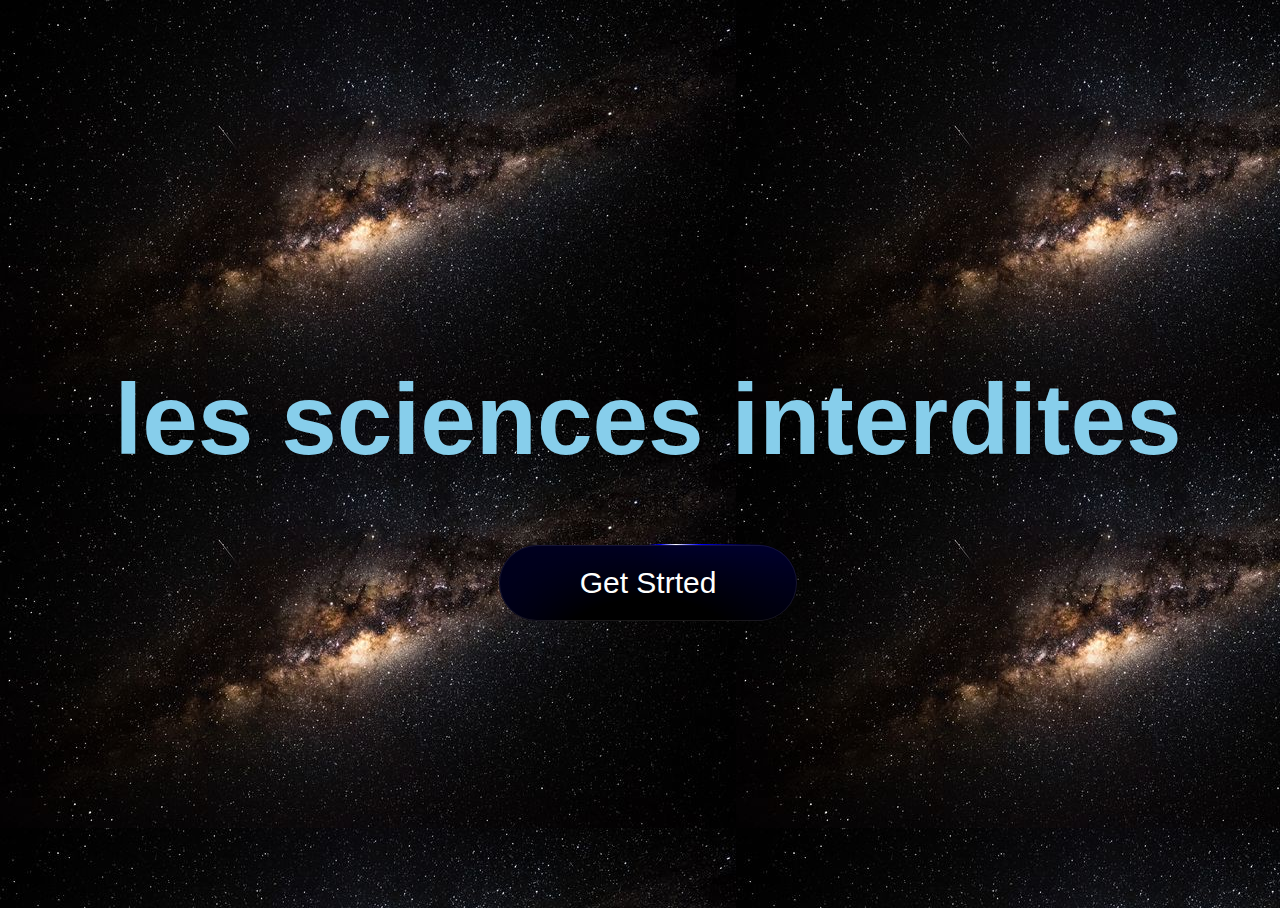
<file: first.html>
<!DOCTYPE html>
<html lang="en">
<head>
    <meta charset="UTF-8">
    <meta name="viewport" content="width=device-width, initial-scale=1.0">
    <title>first</title>
</head>
<style>
   
/*
CSS @property and the New Style
https://ryanmulligan.dev/blog/css-property-new-style/
*/

:root {
  --shiny-cta-bg: #000000;
  --shiny-cta-bg-subtle: #1a1818;
  --shiny-cta-fg: #ffffff;
  --shiny-cta-highlight: blue;
  --shiny-cta-highlight-subtle: #8484ff;
}

@property --gradient-angle {
  syntax: "<angle>";
  initial-value: 0deg;
  inherits: false;
}

@property --gradient-angle-offset {
  syntax: "<angle>";
  initial-value: 0deg;
  inherits: false;
}

@property --gradient-percent {
  syntax: "<percentage>";
  initial-value: 5%;
  inherits: false;
}

@property --gradient-shine {
  syntax: "<color>";
  initial-value: white;
  inherits: false;
}

.shiny-cta {
  --animation: gradient-angle linear infinite;
  --duration: 3s;
  --shadow-size: 2px;
  isolation: isolate;
  position: relative;
  overflow: hidden;
  cursor: pointer;
  outline-offset: 4px;
  padding: 1.25rem 2.5rem;
  font-family: inherit;
  font-size: 1.125rem;
  line-height: 1.2;
  border: 1px solid transparent;
  border-radius: 360px;
  color: var(--shiny-cta-fg);
  background: linear-gradient(var(--shiny-cta-bg), var(--shiny-cta-bg))
      padding-box,
    conic-gradient(
        from calc(var(--gradient-angle) - var(--gradient-angle-offset)),
        transparent,
        var(--shiny-cta-highlight) var(--gradient-percent),
        var(--gradient-shine) calc(var(--gradient-percent) * 2),
        var(--shiny-cta-highlight) calc(var(--gradient-percent) * 3),
        transparent calc(var(--gradient-percent) * 4)
      )
      border-box;
  box-shadow: inset 0 0 0 1px var(--shiny-cta-bg-subtle);

  &::before,
  &::after,
  span::before {
    content: "";
    pointer-events: none;
    position: absolute;
    inset-inline-start: 50%;
    inset-block-start: 50%;
    translate: -50% -50%;
    z-index: -1;
  }

  &:active {
    translate: 0 1px;
  }
}

/* Dots pattern */
.shiny-cta::before {
  --size: calc(100% - var(--shadow-size) * 3);
  --position: 2px;
  --space: calc(var(--position) * 2);
  width: var(--size);
  height: var(--size);
  background: radial-gradient(
      circle at var(--position) var(--position),
      white calc(var(--position) / 4),
      transparent 0
    )
    padding-box;
  background-size: var(--space) var(--space);
  background-repeat: space;
  -webkit-mask-image: conic-gradient(
    from calc(var(--gradient-angle) + 45deg),
    black,
    transparent 10% 90%,
    black
  );
          mask-image: conic-gradient(
    from calc(var(--gradient-angle) + 45deg),
    black,
    transparent 10% 90%,
    black
  );
  border-radius: inherit;
  opacity: 0.4;
  z-index: -1;
}

/* Inner shimmer */
.shiny-cta::after {
  --animation: shimmer linear infinite;
  width: 100%;
  aspect-ratio: 1;
  background: linear-gradient(
    -50deg,
    transparent,
    var(--shiny-cta-highlight),
    transparent
  );
  -webkit-mask-image: radial-gradient(circle at bottom, transparent 40%, black);
          mask-image: radial-gradient(circle at bottom, transparent 40%, black);
  opacity: 0.6;
}

.shiny-cta span {
  z-index: 1;

  &::before {
    --size: calc(100% + 1rem);
    width: var(--size);
    height: var(--size);
    box-shadow: inset 0 -1ex 2rem 4px var(--shiny-cta-highlight);
    opacity: 0;
  }
}

/* Animate */
.shiny-cta {
  --transition: 800ms cubic-bezier(0.25, 1, 0.5, 1);
  transition: var(--transition);
  transition-property: --gradient-angle-offset, --gradient-percent,
    --gradient-shine;

  &,
  &::before,
  &::after {
    animation: var(--animation) var(--duration),
      var(--animation) calc(var(--duration) / 0.4) reverse paused;
    animation-composition: add;
  }

  span::before {
    transition: opacity var(--transition);
    -webkit-animation: calc(var(--duration) * 1.5) breathe linear infinite;
            animation: calc(var(--duration) * 1.5) breathe linear infinite;
  }
}

.shiny-cta:is(:hover, :focus-visible) {
  --gradient-percent: 20%;
  --gradient-angle-offset: 95deg;
  --gradient-shine: var(--shiny-cta-highlight-subtle);

  &,
  &::before,
  &::after {
    -webkit-animation-play-state: running;
            animation-play-state: running;
  }

  span::before {
    opacity: 1;
  }
}

@-webkit-keyframes gradient-angle {
  to {
    --gradient-angle: 360deg;
  }
}

@keyframes gradient-angle {
  to {
    --gradient-angle: 360deg;
  }
}

@-webkit-keyframes shimmer {
  to {
    rotate: 360deg;
  }
}

@keyframes shimmer {
  to {
    rotate: 360deg;
  }
}

@-webkit-keyframes breathe {
  from,
  to {
    scale: 1;
  }
  50% {
    scale: 1.2;
  }
}

@keyframes breathe {
  from,
  to {
    scale: 1;
  }
  50% {
    scale: 1.2;
  }
}

html,
body {
  height: 100%;
}

body {
  display: grid;
  place-items: center;
 
  font-family: "Inter", sans-serif;
  font-optical-sizing: auto;
  font-weight: 500;
  font-style: normal;
  -webkit-font-smoothing: antialiased;
}
body{
        display: flex;
        flex-direction: column;
        justify-content: center;
        align-items: center;
        width: 100%;
        height: 100vh;
        overflow: hidden;
        background-image: url(image/dd.jfif);
    }
    a{
        text-decoration: none;
        color: white;
        font-size: 30px;
    }
h1{
    font-size: 100px;
    font-family: sans-serif;
    color: skyblue;
}
button{
    width: 300px;
}
</style>
<body>
    <h1>les sciences interdites </h1>
    <button  class="shiny-cta">
      <a href="index.html"> <span> Get Strted </span></a> 
      </button>
        
        
        
      
      
      
      
</body>
<script>
      alert(`hello this is a project for 'les scinces interdites'
    creat and design : Ammar chacal
    support : Abde Alrahman Almaali
    date : 1/11/2024
    for play the sounds 
    play : click a
    pause : click s
    `)
</script>
</html>
</file>
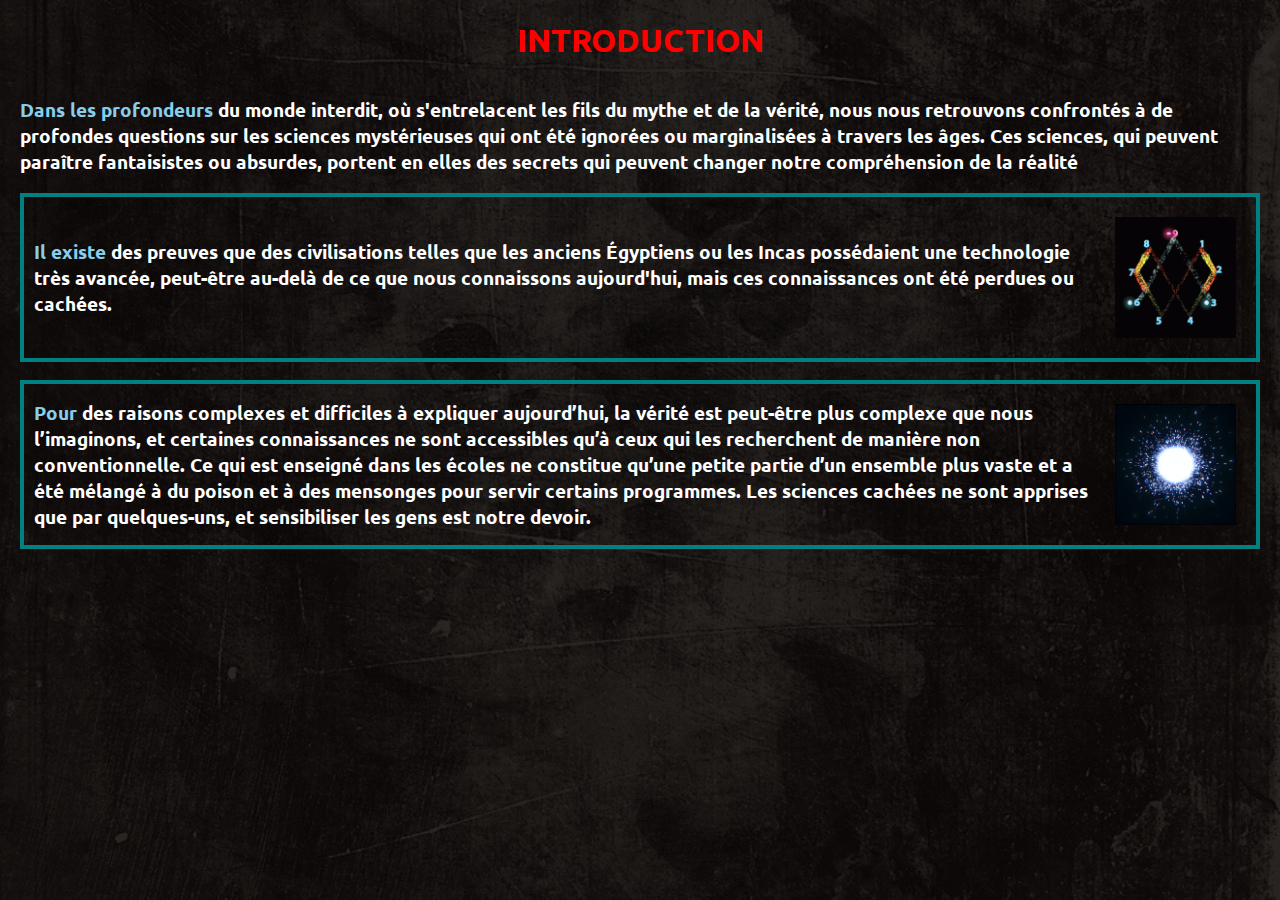
<file: intro.html>
<!DOCTYPE html>
<html lang="en">

<head>
    <meta charset="UTF-8">
    <meta name="viewport" content="width=device-width, initial-scale=1.0">
    <title>INTRO</title>
    <link rel="stylesheet" href="soca-strap/soca-style.css">
    <link rel="stylesheet" href="soca-strap/animate.css">
    <script src="soca-strap/wow-animation.js"></script>
    <script>
        new WOW().init();
    </script>
    <style>
        body {
            background-color: rgba(0, 0, 0, 0.815);
            background-image: url(image/backgroun.jpg);
            background-position: center;
            background-size: cover;
            background-repeat: no-repeat;
            background-blend-mode: darken;
            display: flex;
            flex-direction: column;
            height: 100%;
            align-items: center;
            color: white;
            padding: 20px;
        }



        img {
            width: 10%;
            margin: 10px;
        }

        .items-center {
            border: 4px solid teal;
            padding: 10px;
        }

        audio {
            display: none;
        }

        @media (max-width: 1100px) {
            .items-center {
                flex-direction: column;
            }

            img {
                width: 40%;
            }

            audio {
                display: block;
            }
        }
    </style>
</head>

<body>
    <audio id="ss" controls>
        <source src="sounds/intro.mp3" type="audio/mp3">
    </audio>
    <h1 class="font-2 red wow bounceInDown center">INTRODUCTION</h1><br><br>
    <h3 class="font-2  wow bounceInDown center"> <span class="sky"> Dans les profondeurs</span> du monde interdit, où
        s'entrelacent les fils du mythe et de la vérité, nous nous
        retrouvons confrontés à de profondes questions sur les sciences mystérieuses qui ont été ignorées ou
        marginalisées à travers les âges. Ces sciences, qui peuvent paraître fantaisistes ou absurdes, portent en elles
        des secrets qui peuvent changer notre compréhension de la réalité
    </h3 class="font-2">
    <br>
    <div class="display-f items-center wow bounceInDown center" data-wow-delay="0.4s">
        <h3 class="font-2">
            <span class="sky">Il existe</span> des preuves que des civilisations telles que les anciens Égyptiens ou les
            Incas
            possédaient une technologie très avancée, peut-être au-delà de ce que nous connaissons aujourd'hui, mais ces
            connaissances ont été perdues ou cachées.
        </h3>
        <img src="image/fortex.gif" alt="">
    </div>
    <br>
    <div class="display-f items-center wow bounceInDown center" data-wow-delay="0.7s">
        <h3 class="font-2"> <span class="sky">Pour</span> des raisons complexes et difficiles à expliquer aujourd’hui,
            la vérité est peut-être
            plus complexe que nous l’imaginons, et certaines connaissances ne sont accessibles qu’à ceux qui les
            recherchent
            de manière non conventionnelle. Ce qui est enseigné dans les écoles ne constitue qu’une petite partie d’un
            ensemble plus vaste et a été mélangé à du poison et à des mensonges pour servir certains programmes. Les
            sciences cachées ne sont apprises que par quelques-uns, et sensibiliser les gens est notre devoir.
        </h3>
        <img src="image/light.gif" alt="">

    </div>



    </div>
   
</body>

<script>
    document.addEventListener("keydown", function (a) {
        var ss = document.getElementById("ss")
        if (a.key === "ArrowRight") {
            window.location.href = "../index.html"
        }
        if (a.key === "a") {
            ss.play()
        }
        if (a.key === "s") {
            ss.pause()
        }
    })
</script>

</html>
</file>
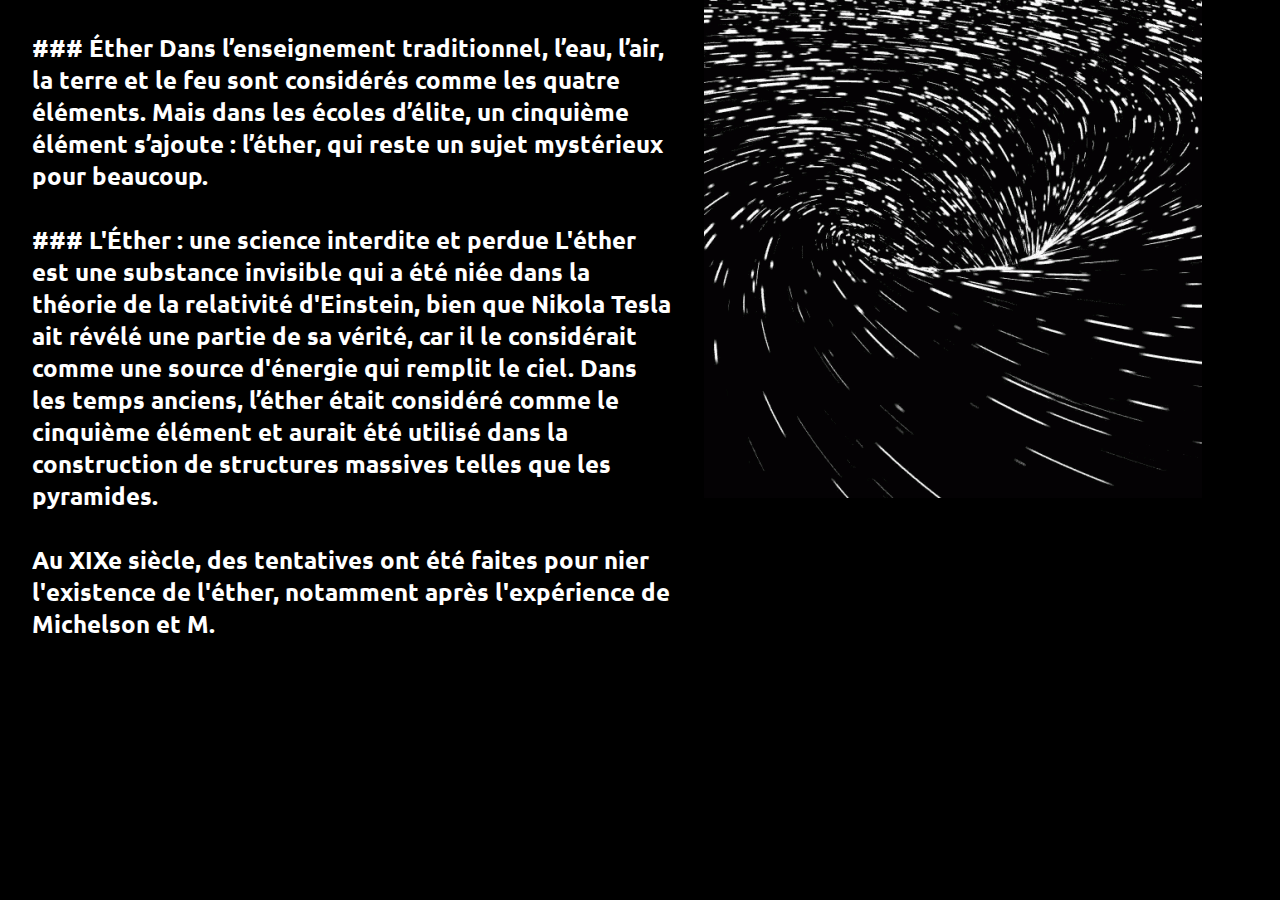
<file: files/ether.html>
<!DOCTYPE html>
<html lang="en">

<head>
    <meta charset="UTF-8">
    <meta name="viewport" content="width=device-width, initial-scale=1.0">
    <title>ether</title>
    <link rel="stylesheet" href="../soca-strap/soca-style.css">
    <link rel="stylesheet" href="../docu.css">
    <link rel="stylesheet" href="../soca-strap/animate.css">
    <script src="../soca-strap/wow-animation.js"></script>
    <script>
        new WOW().init();
    </script>
</head>
<style>
    body {
        display: flex;
        flex-direction: column;
        align-items: center;
        background-color: rgb(0, 0, 0);
        background-position: center;
        background-size: cover;
        background-repeat: no-repeat;
        background-blend-mode: darken;
        color: white;
    }

    .circle {
        background-image: url(../image/geometrie.gif);

    }

    audio {
        display: none;
    }

    ::-webkit-scrollbar {
        width: 10px;
    }
    @media (max-width: 1100px) {
            .display-f{
                flex-direction: column;
                .text{
                    width: 90%;
                }
                h2{
                    width: 100%;
                }
            }
            audio{
                display: block;
            }
        }
</style>

<body>
    <audio id="ss" controls>
        <source src="../sounds/ether.mp3" type="audio/mp3">
    </audio>
    <div class="display-f ">
        <div class="text w-1-2 font-2 m-2 ">

            <h2>
                <span class="wow bounceInDown center" data-wow-delay="1s">
                    ### Éther

                    Dans l’enseignement traditionnel, l’eau, l’air, la terre et le feu sont considérés comme les quatre
                    éléments. Mais dans les écoles d’élite, un cinquième élément s’ajoute : l’éther, qui reste un sujet
                    mystérieux pour beaucoup.


                    <br><br>

                    ### L'Éther : une science interdite et perdue

                    L'éther est une substance invisible qui a été niée dans la théorie de la relativité d'Einstein, bien
                    que Nikola Tesla ait révélé une partie de sa vérité, car il le considérait comme une source
                    d'énergie qui remplit le ciel. Dans les temps anciens, l’éther était considéré comme le cinquième
                    élément et aurait été utilisé dans la construction de structures massives telles que les pyramides.
                    <br><br>
                    Au XIXe siècle, des tentatives ont été faites pour nier l'existence de l'éther, notamment après
                    l'expérience de Michelson et M.
                </span>

                <br><br>
              
            </h2>
        </div>
        <div class="img">
            <img class="wow bounceInDown center" data-wow-delay="2s" src="../image/ether.gif" alt="">
            <br>


        </div>

    </div>
   
</body>
<script>
    document.addEventListener("keydown", function (a) {
        var ss = document.getElementById("ss")
        if (a.key === "ArrowRight") {
            window.location.href = "../index.html"
        }
        if (a.key === "a") {
            ss.play()
        }
        if (a.key === "s") {
            ss.pause()
        }
    })
</script>

</html>
</file>
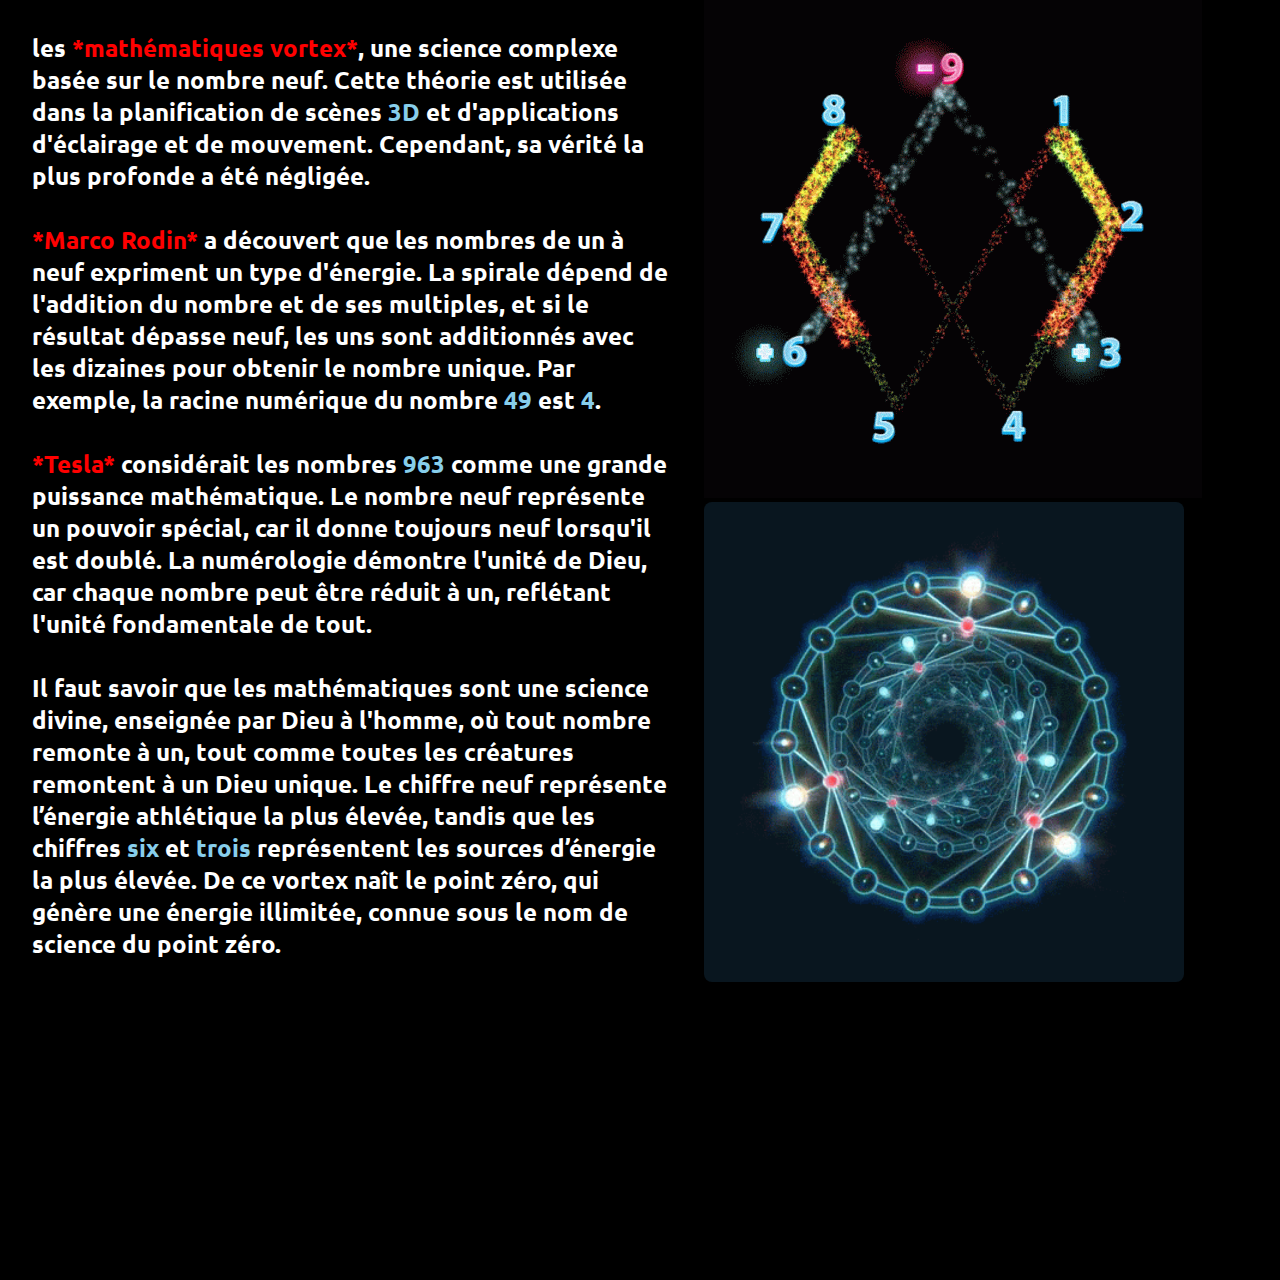
<file: files/fortex.html>
<!DOCTYPE html>
<html lang="en">

<head>
    <meta charset="UTF-8">
    <meta name="viewport" content="width=device-width, initial-scale=1.0">
    <title>fortex</title>
    <link rel="stylesheet" href="../soca-strap/soca-style.css">
    <link rel="stylesheet" href="../docu.css">
    <link rel="stylesheet" href="../soca-strap/animate.css">
    <script src="../soca-strap/wow-animation.js"></script>
    <script>
        new WOW().init();
    </script>
</head>
<style>
    body {
        display: flex;
        flex-direction: column;
        align-items: center;
        background-color: rgb(0, 0, 0);
        background-position: center;
        background-size: cover;
        background-repeat: no-repeat;
        background-blend-mode: darken;
        color: white;
    }

    .circle {
        background-image: url(../image/geometrie.gif);

    }

    audio {
        display: none;
    }
    ::-webkit-scrollbar{
        width: 10px;
    }
        @media (max-width: 1100px) {
            .display-f{
                flex-direction: column;
                .text{
                    width: 90%;
                }
                h2{
                    width: 100%;
                }
            }
            audio{
                display: block;
            }
        }
</style>

<body>
    <audio id="ss" controls>
        <source src="../sounds/fortex.mp3" type="audio/mp3">
    </audio>
    <div class="display-f ">
        <div class="text w-1-2 font-2 m-2 ">

            <h2>
                <span class="wow bounceInDown center" data-wow-delay="1s">
                    les <span class="red">*mathématiques vortex*</span>, une science complexe basée sur le nombre
                    neuf. Cette théorie est utilisée dans la planification de scènes <span class="sky">3D</span> et
                    d'applications d'éclairage et de
                    mouvement. Cependant, sa vérité la plus profonde a été négligée.
                    <br><br>
                    <span class="red">*Marco Rodin*</span> a découvert que les nombres de un à neuf expriment un type
                    d'énergie. La spirale dépend de
                    l'addition du nombre et de ses multiples, et si le résultat dépasse neuf, les uns sont additionnés
                    avec
                    les dizaines pour obtenir le nombre unique. Par exemple, la racine numérique du nombre <span
                        class="sky">49</span> est <span class="sky">4</span>.
                </span>

                <br><br>
                <span class="wow bounceInDown center " data-wow-delay="30s">
                    <span class="red"> *Tesla*</span> considérait les nombres <span class="sky">963 </span> comme une
                    grande puissance mathématique. Le nombre neuf représente
                    un pouvoir spécial, car il donne toujours neuf lorsqu'il est doublé. La numérologie démontre l'unité
                    de
                    Dieu, car chaque nombre peut être réduit à un, reflétant l'unité fondamentale de tout.
                </span>

                <br> <br>
                <span class="wow bounceInDown center" data-wow-delay="35s">
                    Il faut savoir que les mathématiques sont une science divine, enseignée par Dieu à l'homme, où tout
                    nombre remonte à un, tout comme toutes les créatures remontent à un Dieu unique. Le chiffre neuf
                    représente l’énergie athlétique la plus élevée, tandis que les chiffres <span class="sky">six</span>
                    et <span class="sky">trois</span> représentent les
                    sources d’énergie la plus élevée. De ce vortex naît le point zéro, qui génère une énergie illimitée,
                    connue sous le nom de science du point zéro.
                </span>


                <br><br>
                <span class="wow bounceInDown center" data-wow-delay="45s">
                    <span class="red"> *Tesla*</span> a découvert que le nombre <span class="sky"> 963</span> représente
                    une énergie infinie, capable de fournir au monde de
                    l'électricité à travers le circuit mathématique. Dans les années <span class="sky"> 1980</span>,
                    l'Amérique était capable de
                    fabriquer un transformateur électrique suffisant pour alimenter gratuitement une ville entière en
                    énergie, mais le projet de Tesla a été rejeté en raison de son impact financier important.
                </span>

            </h2>
        </div>
        <div class="img">
            <img  class="wow bounceInDown center" data-wow-delay="2s" src="../image/fortex.gif" alt="">
            <br>
            <img class="w-7 h-7 round wow bounceInUp" data-wow-delay="40s" src="../image/vortex.gif" alt="">


        </div>

    </div>

</body>
<script>
    document.addEventListener("keydown", function (a) {
        var ss = document.getElementById("ss")
        if (a.key === "ArrowRight") {
            window.location.href = "../index.html"
        }
        if (a.key === "a") {
            ss.play()
        }
        if (a.key === "s") {
            ss.pause()
        }
    })
</script>

</html>
</file>
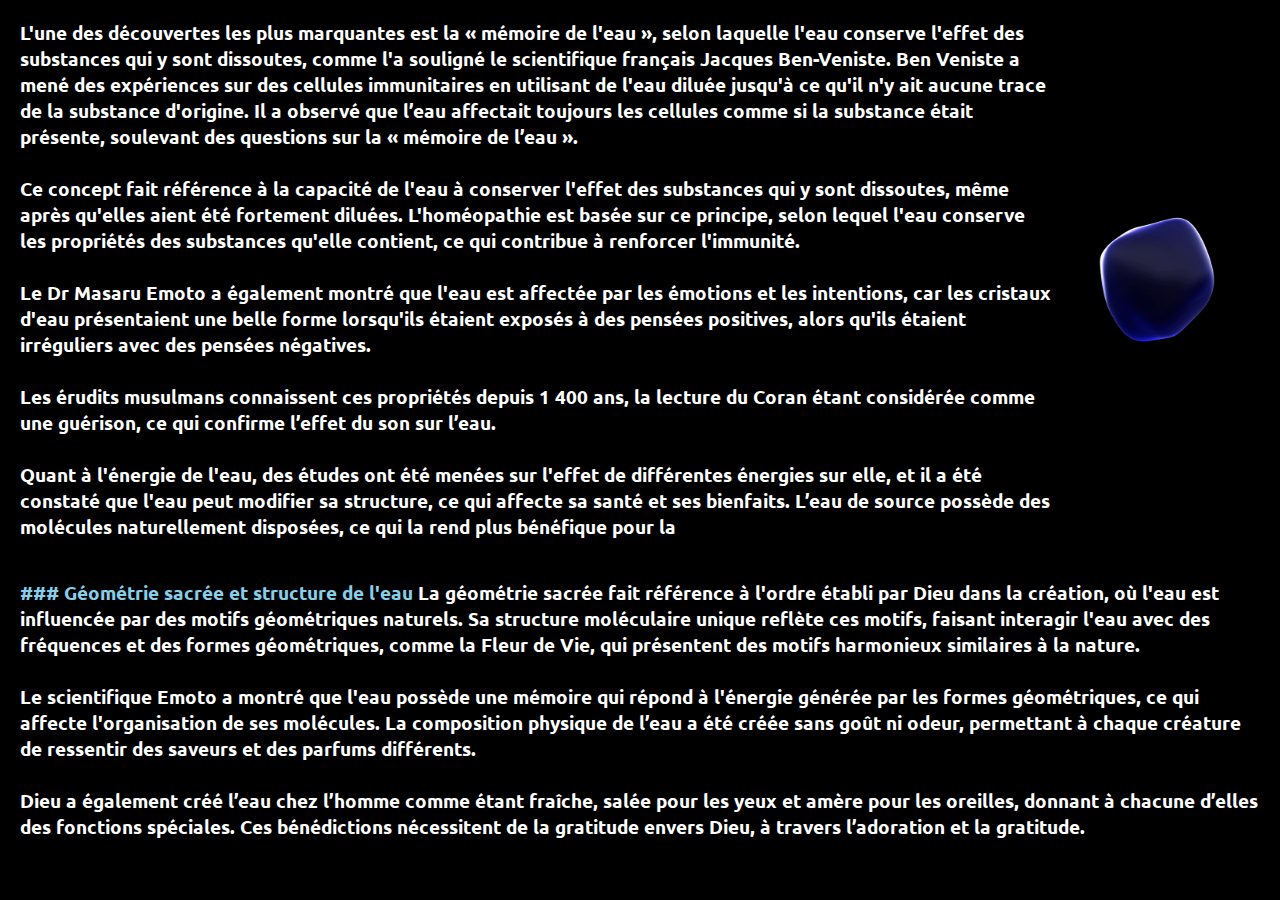
<file: files/leau.html>
<!DOCTYPE html>
<html lang="en">

<head>
    <meta charset="UTF-8">
    <meta name="viewport" content="width=device-width, initial-scale=1.0">
    <title>wather</title>
    <link rel="stylesheet" href="../soca-strap/soca-style.css">
    <link rel="stylesheet" href="../docu.css">
    <link rel="stylesheet" href="../soca-strap/animate.css">
    <script src="../soca-strap/wow-animation.js"></script>
    <script>
        new WOW().init();
    </script>
</head>
<style>
    body {
        display: flex;
        flex-direction: column;
        align-items: center;
        background-color: rgb(0, 0, 0);
        background-position: center;
        background-size: cover;
        background-repeat: no-repeat;
        background-blend-mode: darken;
        color: white;
    }

    .circle {
        background-image: url(../image/geometrie.gif);

    }

    audio {
        display: none;
    }

    ::-webkit-scrollbar {
        width: 10px;
    }
</style>
<!DOCTYPE html>
<html lang="en">

<head>
    <meta charset="UTF-8">
    <meta name="viewport" content="width=device-width, initial-scale=1.0">
    <title>dark</title>
    <link rel="stylesheet" href="../soca-strap/soca-style.css">
    <link rel="stylesheet" href="../docu.css">
    <link rel="stylesheet" href="../soca-strap/animate.css">
    <script src="../soca-strap/wow-animation.js"></script>
    <script>
        new WOW().init();
    </script>
</head>
<style>
    body {
        width: 100%;
        height: 100%;
        display: flex;
        flex-direction: column;
        align-items: center;
        justify-content: center;
        background-color: rgb(0, 0, 0);
        background-position: center;
        background-size: cover;
        background-repeat: no-repeat;
        background-blend-mode: darken;
        color: white;
        padding: 20px;
    }

    .circle {
        background-image: url(/image/geometrie.gif);

    }

    img {
        width: 15%;
        margin: 10px;
    }

    h3 {
        width: 100%;
    }

    @media (max-width: 1100px) {
        .display-f {
            flex-direction: column;

            img {
                width: 50%;
            }
        }
        audio{
                display: block;
            }
    }
</style>
<body class="font-2">
    <audio id="ss" controls>
        <source src="../sounds/wather.mp3" type="audio/mp3">
    </audio>
    <div class="display-f items-center">
        <h3 class="wow bounceInDown center" data-wow-delay="1s">
        
                L'une des découvertes les plus marquantes est la « mémoire de l'eau », selon laquelle l'eau conserve
                l'effet des substances qui y sont dissoutes, comme l'a souligné le scientifique français Jacques
                Ben-Veniste.
                Ben Veniste a mené des expériences sur des cellules immunitaires en utilisant de l'eau diluée
                jusqu'à ce qu'il n'y ait aucune trace de la substance d'origine. Il a observé que l’eau affectait
                toujours les cellules comme si la substance était présente, soulevant des questions sur la « mémoire
                de l’eau ».
                <br><br>
                Ce concept fait référence à la capacité de l'eau à conserver l'effet des substances qui y sont
                dissoutes, même après qu'elles aient été fortement diluées. L'homéopathie est basée sur ce principe,
                selon lequel l'eau conserve les propriétés des substances qu'elle contient, ce qui contribue à
                renforcer l'immunité.
                <br><br>
                Le Dr Masaru Emoto a également montré que l'eau est affectée par les émotions et les intentions, car
                les cristaux d'eau présentaient une belle forme lorsqu'ils étaient exposés à des pensées positives,
                alors qu'ils étaient irréguliers avec des pensées négatives.
                <br><br>
                Les érudits musulmans connaissent ces propriétés depuis 1 400 ans, la lecture du Coran étant
                considérée comme une guérison, ce qui confirme l’effet du son sur l’eau.
                <br><br>
                Quant à l'énergie de l'eau, des études ont été menées sur l'effet de différentes énergies sur elle,
                et il a été constaté que l'eau peut modifier sa structure, ce qui affecte sa santé et ses bienfaits.
                L’eau de source possède des molécules naturellement disposées, ce qui la rend plus bénéfique pour la
          
        </h3>

        <img class=" round wow bounceInUp" data-wow-delay="1s" src="../image/wather.gif" alt="">

    </div>
    <br><br>
    <div class="display-f items-center wow bounceInUp" data-wow-delay="10s">
       <h3>
          <span class="sky">  ### Géométrie sacrée et structure de l'eau</span>

            La géométrie sacrée fait référence à l'ordre établi par Dieu dans la création, où l'eau est
            influencée par des motifs géométriques naturels. Sa structure moléculaire unique reflète ces motifs,
            faisant interagir l'eau avec des fréquences et des formes géométriques, comme la Fleur de Vie, qui
            présentent des motifs harmonieux similaires à la nature.
            <br><br>
            Le scientifique Emoto a montré que l'eau possède une mémoire qui répond à l'énergie générée par les
            formes géométriques, ce qui affecte l'organisation de ses molécules. La composition physique de
            l’eau a été créée sans goût ni odeur, permettant à chaque créature de ressentir des saveurs et des
            parfums différents.
            <br><br>

            Dieu a également créé l’eau chez l’homme comme étant fraîche, salée pour les yeux et amère pour les
            oreilles, donnant à chacune d’elles des fonctions spéciales. Ces bénédictions nécessitent de la
            gratitude envers Dieu, à travers l’adoration et la gratitude.
            </h3>
            
    </div>
  
</body>
<script>
    document.addEventListener("keydown", function (a) {
        var ss = document.getElementById("ss")
        if (a.key === "ArrowRight") {
            window.location.href = "../index.html"
        }
        if (a.key === "a") {
            ss.play()
        }
        if (a.key === "s") {
            ss.pause()
        }
    })
</script>

</html>
</file>
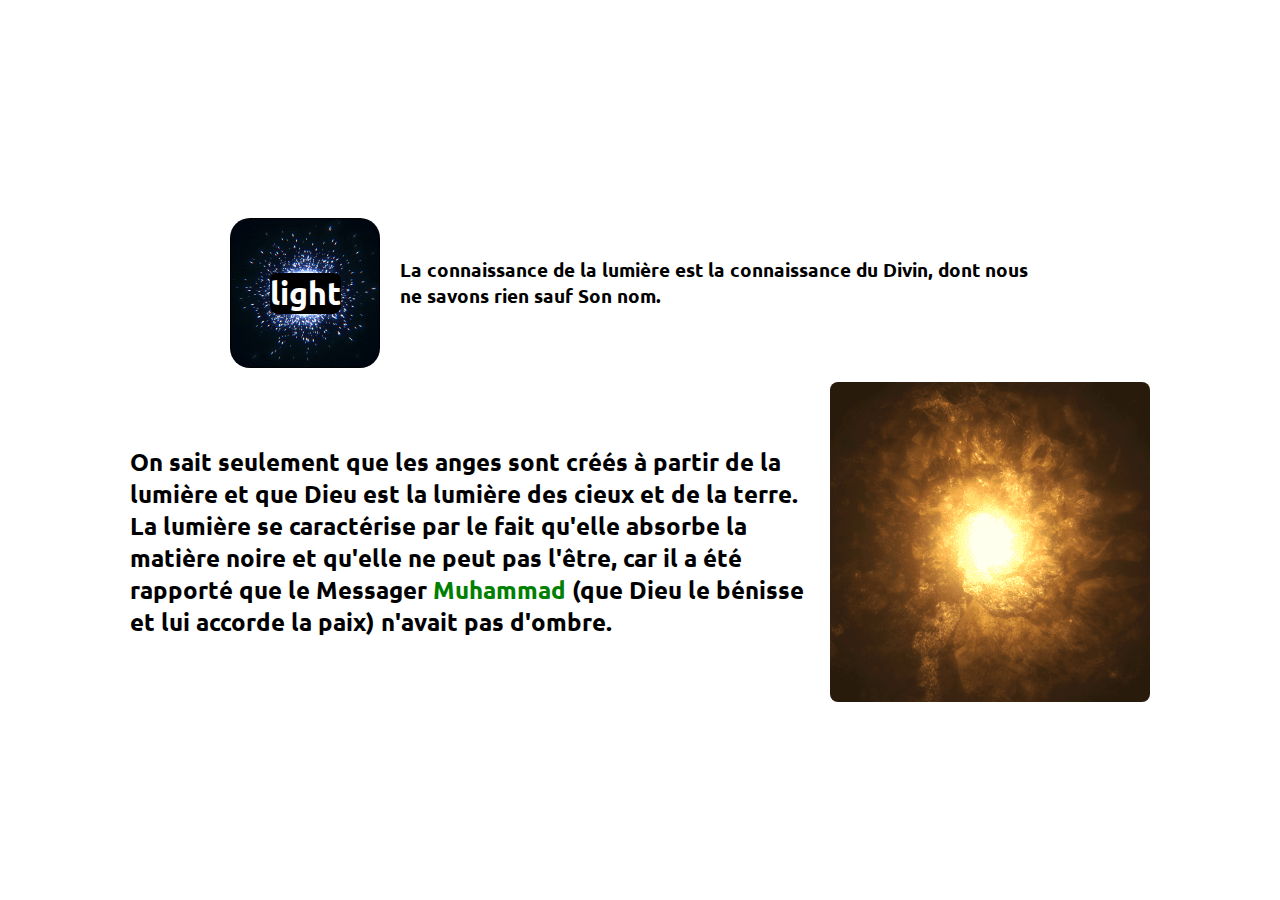
<file: files/light.html>
<!DOCTYPE html>
<html lang="en">

<head>
    <meta charset="UTF-8">
    <meta name="viewport" content="width=device-width, initial-scale=1.0">
    <title>light</title>
    <link rel="stylesheet" href="../soca-strap/soca-style.css">
    <link rel="stylesheet" href="../docu.css">
    <link rel="stylesheet" href="../soca-strap/animate.css">
    <script src="../soca-strap/wow-animation.js"></script>
    <script>
        new WOW().init();
    </script>
</head>
<style>
    body {
        display: flex;
        flex-direction: column;
        align-items: center;
        background-color: rgb(255, 255, 255);
        background-position: center;
        background-size: cover;
        background-repeat: no-repeat;
        background-blend-mode: darken;
        color: white;
        justify-content: center;
        height: 100vh;
    }

    .circle {
        background-image: url(../image/light.gif);

    }

    audio {
        display: none;
    }

    @media (max-width: 1100px) {
        .gg {
            flex-direction: column;

            h3 {
                width: 100%;
            }
        }

        .d2 {
            flex-direction: column;

            h2 {
                width: 100%;
            }
        }

        audio {
            display: block;
        }
    }
</style>

<body>
    <audio id="ss" controls>
        <source src="../sounds/light.mp3" type="audio/mp3">
    </audio>
    <div class="container gg display-f items-center justify-center black wow bounceInDown center">
        <div class="circle">
            <h1 class="font-2 white bg-black round ">light</h1>
        </div>
        <h3 class="font-2">La connaissance de la lumière est la connaissance du Divin, dont nous ne savons rien sauf Son
            nom.</h3>
    </div>
    <div class="container d2 display-f items-center justify-center black wow bounceInDown center " data-wow-delay="6s">
        <h2 class=" w-h font-2 ">
            On sait seulement que les anges sont créés à partir de la lumière et que Dieu est la lumière des cieux et de
            la terre. La lumière se caractérise par le fait qu'elle absorbe la matière noire et qu'elle ne peut pas
            l'être, car il a été rapporté que le Messager <span class="green"> Muhammad</span> (que Dieu le bénisse et
            lui accorde la paix) n'avait
            pas d'ombre.
        </h2>
        <img class="h-5 w-5 round" src="../image/imago.gif" alt="">
    </div>

</body>
<script>
    document.addEventListener("keydown", function (a) {
        var ss = document.getElementById("ss")
        if (a.key === "ArrowRight") {
            window.location.href = "../index.html"
        }
        if (a.key === "a") {
            ss.play()
        }
        if (a.key === "s") {
            ss.pause()
        }
    })
</script>

</html>
</file>
<file: soca-strap/soca-style.css>
/*soca-style frame Work : by Ammar chacal */


@import url('https://fonts.googleapis.com/css2?family=Fredoka:wght@300..700&display=swap');
/* "Fredoka", sans-serif; */
@import url('https://fonts.googleapis.com/css2?family=Fredoka:wght@300..700&family=Ubuntu:ital,wght@0,300;0,400;0,500;0,700;1,300;1,400;1,500;1,700&display=swap');
/* "Ubuntu", sans-serif; */
/*Arabic fonts*/
@import url('https://fonts.googleapis.com/css2?family=Rubik:ital,wght@0,300..900;1,300..900&display=swap');
/* "Rubik", sans-serif; */
@import url('https://fonts.googleapis.com/css2?family=Changa:wght@200..800&family=Rubik:ital,wght@0,300..900;1,300..900&display=swap');
/* "Changa", sans-serif; */
* {
    padding: 0;
    margin: 0;
    box-sizing: border-box;
}
body{
    width: 100%;
    height: 100vh;
}
/*root*/
:root {
    /*buttons*/
    --btn: #fff;
    --btn-3d: ;
    --btn-slide: ;
    --btn-g: ;
    /*border*/
    --border-1: 3px;
    --border-2: 5px;
    /*colors*/
    --color-primary: black;
    --color-primary2: white;
    /*rems*/
    --rem1: 3rem;
    --rem2: 7rem;
    --rem3: 10rem;
    --rem4: 15rem;
    --rem5: 20rem;
    --rem6: 25rem;
    --rem7: 30rem;
}
/*
background-color
color
padding & margin
font size 
font family
widhte
height
border 
border-radius
shadow
display
justify
aligne
over flow 
z index 
position


*/
/* background-color */
.bg-red {
    background-color: red;
}

.bg-blue {
    background-color: blue;
}

.bg-green {
    background-color: green;
}

.bg-yellow {
    background-color: yellow;
}

.bg-black {
    background-color: black;
}

.bg-white {
    background-color: white;
}

.bg-indigo {
    background-color: indigo;
}

.bg-orange {
    background-color: orange;
}

.bg-pink {
    background-color: pink;
}

.bg-violet {
    background-color: violet;
}

.bg-gray {
    background-color: gray;
}

.bg-brown {
    background-color: brown;
}

.bg-transparent {
    background-color: transparent;
}

.bg-rose {
    background-color: rgb(225 29 72);
}

.bg-purple {
    background-color: purple;
}

.bg-sky {
    background-color: skyblue;
}

.bg-cyan {
    background-color: cyan;
}

.bg-teal {
    background-color: teal;
}

.bg-emerald {
    background-color: rgb(2 44 34);
}

.bg-lime {
    background-color: lime;
}

/* colors*/
.red {
    color: red;
}

.blue {
    color: blue;
}

.green {
    color: green;
}

.yellow {
    color: yellow;
}

.black {
    color: black;
}

.white {
    color: white;
}

.indigo {
    color: indigo;
}

.orange {
    color: orange;
}

.pink {
    color: pink;
}

.violet {
    color: violet;
}

.gray {
    color: gray;
}

.brown {
    color: brown;
}

.transparent {
    color: transparent;
}

.rose {
    color: rgb(225 29 72);
}

.purple {
    color: purple;
}

.sky {
    color: skyblue;
}

.cyan {
    color: cyan;
}

.teal {
    color: teal;
}

.emerald {
    color: rgb(2 44 34);
}

.lime {
    color: lime;
}

/* padding & margin */

.p-1 {
    padding: 0.4rem;
}

.p-2 {
    padding: 2rem;
}

.p-3 {
    padding: 3rem;
}
.p-a {
    margin: auto;
}

.m-1 {
    margin: 1rem;
}

.m-2 {
    margin: 2rem;
}

.m-3 {
    margin: 3rem;
}
.m-a {
    margin: auto;
}
/* fonts size */
.h1 {
    font-size: 3rem;
}

.h2 {
    font-size: 2rem;
}

.h3 {
    font-size: 1rem;
}

/* fonts family */
.font-sans {
    font-family: sans-serif;
}

.font-serif {
    font-family: serif;
}

.font-mono {
    font-family: monospace;
}
.font-1{
   font-family:  "Fredoka", sans-serif;
}
.font-2{
    font-family: "Ubuntu", sans-serif;
}
.font-A-1{
    font-family: "Changa", sans-serif;
}
.font-A-2{
    font-family: "Rubik", sans-serif;
}

/* fonts weight */
.f-w-1 {
    font-weight: lighter;
}

.f-w-2 {
    font-weight: bold;
}

.f-w-3 {
    font-weight: bolder;
}

/*widhts*/
.w-full {
    width: 100%;
}
.w-1 {
    width: var(--rem1);
}

.w-2 {
    width: var(--rem2);
}

.w-3 {
    width: var(--rem3);
}

.w-4 {
    width: var(--rem4);
}

.w-5 {
    width: var(--rem5);
}

.w-6 {
    width: var(--rem6);
}

.w-7 {
    width: var(--rem7);
}

/*height*/
.h-full {
    height: 100%;
}
.h-1 {
    height: var(--rem1);
}

.h-2 {
    height: var(--rem2);
}

.h-3 {
    height: var(--rem3);
}

.h-4 {
    height: var(--rem4);
}

.h-5 {
    height: var(--rem5);
}

.h-6 {
    height: var(--rem6);
}

.h-7 {
    height: var(--rem7);
}

/*border-radius*/
.round {
    border-radius: 8px;
}

.round-1 {
    border-radius: 16px;
}

.round-2 {
    border-radius: 32px;
}

.round-full {
    border-radius: 50%;
}

/*border*/
.border {
    border: var(--border-1) var(--color-primary) solid;
}

.border-2 {
    border: var(--border-1) var(--color-primary2) solid;
}

.border-1 {
    border: var(--border-2) var(--color-primary) solid;
}

.border-2-2 {
    border: var(--border-2) var(--color-primary2) solid;
}

/*shadows*/
.shadow {
    box-shadow: 0 4px 8px 0 rgba(0, 0, 0, 0.2), 0 6px 20px 0 rgba(0, 0, 0, 0.19);

}

.shadow-2 {
    box-shadow: 0 10px 9px 0 rgba(0, 0, 0, 0.2), 0 6px 20px 0 rgba(0, 0, 0, 0.19);

}


/* diplay */

.display-f {
    display: flex;
}

.display-g {
    display: grid;
}
.display-i {
    display: inline;
}

.display-b {
    display: block;
}
/*flex*/

.justify-center {
    justify-content: center;
}

.justify-start {
    justify-content: start;
}

.justify-end {
    justify-content: end;
}


.items-center {
    align-items: center;
}

.items-start {
    align-items: start;
}

.items-end {
    align-items: end;
}

.flex-r {
    flex-direction: row;
}

.flex-c {
    flex-direction: column;
}

/*Gride*/


/*position*/
.position-r{
    position: relative;
}
.position-static{
    position: static;
}
.position-f{
    position:fixed ;
}
.position-a{
    position: absolute;
}
.position-sticky{
    position: sticky;
}
/*z-index*/
.z-1{
    z-index: 1;
}
.z-2{
    z-index: 2;
}
.z-3{
    z-index: 3;
}
.z-4{
    z-index: 4;
}
.z-5{
    z-index: 5;
}
.z-6{
    z-index: 6;
}
.z-7{
    z-index: 7;
}
/*over flow*/
.over-h{
    overflow: hidden;
}
.over-v{
    overflow: visible;
}
.over-a{
    overflow: auto;
}
.over-s{
    overflow: scroll;
}
/*text decoretion*/
.decoration{
    text-decoration: none;
}
/*text transform*/
.uppercase{
    text-transform: uppercase;
}
.lowercase{
    text-transform: lowercase;
}
/*list style none*/
.list-n{
    list-style: none;
}
/*text align*/
.text-center{
    text-align: center;
}
.text-start{
    text-align: start;
}
.text-end{
    text-align: end;
}
/*direction*/
.rtl{
    direction: rtl;
}
.ltr{
    direction: ltr;
}
/*width and height with $*/
.w-1-4{
    width: 25%;
}
.w-1-2{
    width: 50%;
}
.w-3-4{
    width: 75%;
}
.h-1-4{
    height: 25vh;
}
.h-1-2{
    height: 50vh;
}
.h-3-4{
    height: 75vh;
}
/*transiton*/
.transition{
    transition: 1s all;
}
/*thems*/
.section{
    width: 100%;
    height: 100vh;
}
.container{
    width: 90%;
    margin: auto;
    padding: 7px 10px 7px 10px;
    margin: 0;
}
.table {
    width: 100%;
    margin: 0;
    padding: 0;
    th {
        background-color: black;
        color: white;
        padding: 4px;
    }
    td {
        background-color: #4d749c;
        color: white;
        padding: 4px;

    }
    td:hover {
        background-color: #224b74;

    }

}

.header {
    height: 65px;
    width: 100%;
    background-color: black;
    display: flex;
    justify-content: space-between;
    align-items: center;

    i {
        color: white;
        margin: 10px;
        font-size: 30px;
        transition: ease 0.2s;
    }
    i:hover{
        color: teal;

    }

    nav {
        display: inline-block;

        a {
            color: white;
            text-decoration: none;
            font-family: monospace;
            font-size: 20px;
            margin-right: 15px;
            transition: ease 0.2s;
        }
        a:hover{
            color: teal;
        }
    }
}

.cards-container {
    width: 100%;
    height: 100%;
    background-color: teal;
    display: flex;
    flex-wrap: wrap;
justify-content: center;
    .card {
        width: 250px;
        height: 350px;
        background-color: #2c0b8e;
        border-radius: 12px;
        margin: 20px;
        text-align: center;
        box-shadow: -5px 10px 30px 1px black;

        i {
            font-size: 40px;
            color: white;
            margin: 10px;
        }

        img {
            width: 100%;
            height: 40%;
            border-radius: 12px 12px 0 0;
            background-position: center;
            background-size: cover;
        }

        p {
            color: white;
            margin-top: 7px;
            font-family: sans-serif;

        }

        a {
            color: white;
            background-color: black;
            text-decoration: none;
            font-family: sans-serif;
            margin: 10px;
            display: inline-block;
            padding: 5px;
            transition: ease 0.3s;
        }

        a:hover {
            color: red;
        }
    }
}
</file>
<file: docu.css>
.circle {
    width: 150px;
    height: 150px;
    background-position: center;
    background-size: cover;
    border-radius: 20px;
    display: flex;
    align-items: center;
    justify-content: center;
    color: white;
    margin-top: 20px;
}

.container {
    margin: 0;
    display: flex;
    align-items: center;
    gap: 20px;

    h3 {
        width: 650px;

    }
}
.w-h{
    width: 60%;
}
</file>
